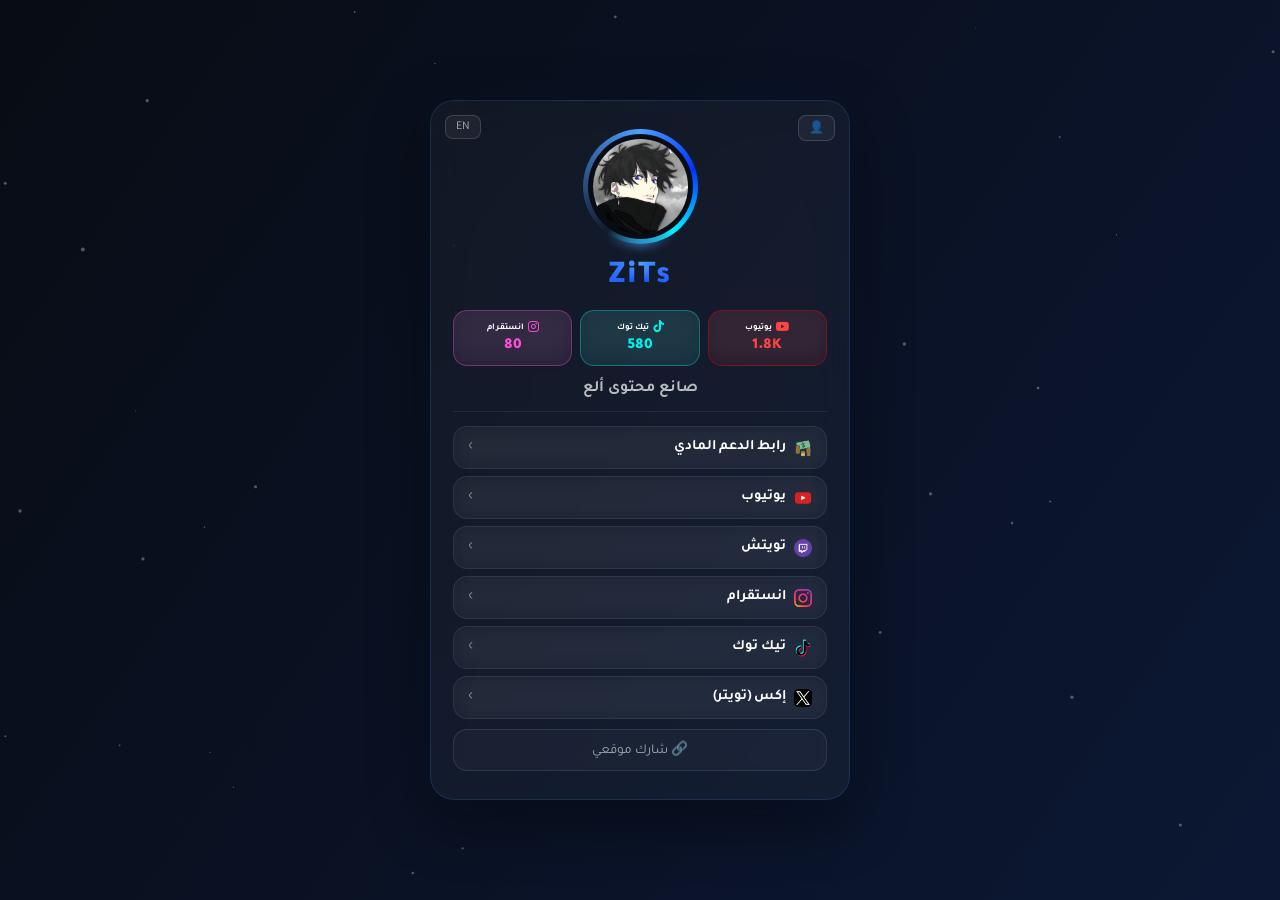
<file: index.html>
<!DOCTYPE html>
<html dir="rtl">

<head>
    <title>ZiTs</title>
    <meta name="viewport" content="width=device-width, initial-scale=1.0">
    <link rel="stylesheet" href="zits.css">
    <link href="https://fonts.googleapis.com/css2?family=Tajawal:wght@400;700;900&display=swap" rel="stylesheet">
    <link rel="stylesheet" href="https://cdnjs.cloudflare.com/ajax/libs/font-awesome/6.5.1/css/all.min.css" />
</head>

<body>
    <div class="zits">
        <div class="card">

            <!-- زر اللغة -->
            <div class="top-buttons">
                <button class="about-btn" id="openAbout">
                    👤
                </button>
                <button class="lang-btn" onclick="toggleLang()">EN</button>
            </div>
            <!-- النافذة -->
            <div class="about-popup" id="aboutPopup">

                <div class="popup-box">

                    <!-- زر الإغلاق -->
                    <button class="close-popup" id="closeAbout">
                        ✕
                    </button>

                    <h2 id="meee">من أنا ؟</h2>

                    <p id="aboutText">
                        مرحبا! أنا ZiTs، صانع محتوى ألعاب من السعودية. أصنع محتوى على يوتيوب وتيك توك. 🎮
                    </p>

                </div>

            </div>

            <!-- الصورة -->
            <div class="avatar-wrap">
                <div class="orbit-ring"></div>
                <img class="avatar" src="photo_2026-04-23_19-03-08.jpg" alt="zits avatar">
            </div>

            <!-- الاسم -->
            <h1>ZiTs</h1>

            <!-- إحصائيات -->
            <section class="social-stats">
                <div class="stat-card youtube">
                    <div class="glow"></div>
                    <div class="platform">
                        <i class="fa-brands fa-youtube"></i>
                        <span>يوتيوب</span>
                    </div>
                    <h3 id="yt-count">0</h3>
                </div>
                <div class="stat-card tiktok">
                    <div class="glow"></div>
                    <div class="platform">
                        <i class="fa-brands fa-tiktok"></i>
                        <span>تيك توك</span>
                    </div>
                    <h3 id="tt-count">0</h3>
                </div>
                <div class="stat-card instagram">
                    <div class="glow"></div>
                    <div class="platform">
                        <i class="fa-brands fa-instagram"></i>
                        <span>انستقرام</span>
                    </div>
                    <h3 id="ig-count">0</h3>
                </div>
            </section>

            <!-- النص -->
            <p id="typing"></p>

            <!-- الروابط -->
            <div class="buttons">
                <a class="links str" href="https://creators.sa/zitslv">
                    <div class="link-content">
                        <img src="cash_icon-icons.com_51090.png" alt="Support">
                        رابط الدعم المادي
                    </div>
                    <span class="arrow">›</span>
                </a>
                <a class="links yt" href="https://youtube.com/@zitslv">
                    <div class="link-content">
                        <img src="YouTube_23392.png" alt="YouTube">
                        يوتيوب
                    </div>
                    <span class="arrow">›</span>
                </a>
                <a class="links tw" href="https://www.twitch.tv/zitslv">
                    <div class="link-content">
                        <img src="twitch_icon_146123.png" alt="Twitch">
                        تويتش
                    </div>
                    <span class="arrow">›</span>
                </a>
                <a class="links ig" href="https://www.instagram.com/zitslv/">
                    <div class="link-content">
                        <img src="Instagram_icon-icons.com_66804.png" alt="Instagram">
                        انستقرام
                    </div>
                    <span class="arrow">›</span>
                </a>
                <a class="links tt" href="https://tiktok.com/@zitslv">
                    <div class="link-content">
                        <img src="media_social_tiktok_icon_124256.png" alt="TikTok">
                        تيك توك
                    </div>
                    <span class="arrow">›</span>
                </a>
                <a class="links x" href="https://x.com/zitslv">
                    <div class="link-content">
                        <img src="268058_x-logo-icon.png" alt="X">
                        إكس (تويتر)
                    </div>
                    <span class="arrow">›</span>
                </a>
            </div>

            <!-- زر المشاركة -->
            <button class="share-btn" onclick="shareMe()">
                🔗 شارك موقعي
            </button>

        </div>
    </div>

    <script src="zits.js"></script>
</body>

</html>
</file>
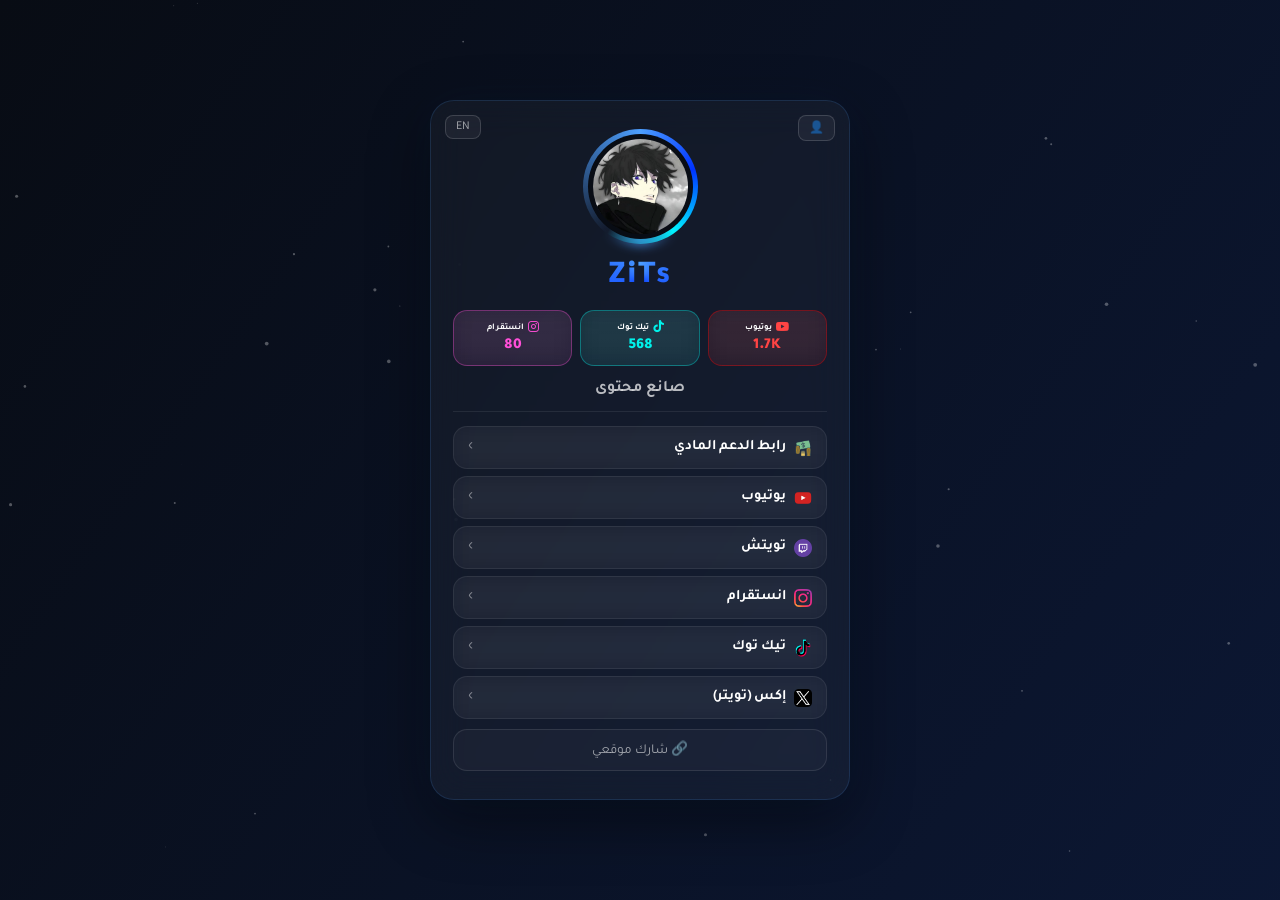
<file: zits.html>
<!DOCTYPE html>
<html dir="rtl">

<head>
    <title>ZiTs</title>
    <meta name="viewport" content="width=device-width, initial-scale=1.0">
    <link rel="stylesheet" href="zits.css">
    <link href="https://fonts.googleapis.com/css2?family=Tajawal:wght@400;700;900&display=swap" rel="stylesheet">
    <link rel="stylesheet" href="https://cdnjs.cloudflare.com/ajax/libs/font-awesome/6.5.1/css/all.min.css" />
</head>

<body>
    <div class="zits">
        <div class="card">

            <!-- زر اللغة -->
            <div class="top-buttons">
                <button class="about-btn" id="openAbout">
                    👤
                </button>
                <button class="lang-btn" onclick="toggleLang()">EN</button>
            </div>
            <!-- النافذة -->
            <div class="about-popup" id="aboutPopup">

                <div class="popup-box">

                    <!-- زر الإغلاق -->
                    <button class="close-popup" id="closeAbout">
                        ✕
                    </button>

                    <h2 id="meee">من أنا ؟</h2>

                    <p id="aboutText">
                        مرحبا! أنا ZiTs، صانع محتوى ألعاب من السعودية. أصنع محتوى على يوتيوب وتيك توك. 🎮
                    </p>

                </div>

            </div>

            <!-- الصورة -->
            <div class="avatar-wrap">
                <div class="orbit-ring"></div>
                <img class="avatar" src="photo_2026-04-23_19-03-08.jpg" alt="zits avatar">
            </div>

            <!-- الاسم -->
            <h1>ZiTs</h1>

            <!-- إحصائيات -->
            <section class="social-stats">
                <div class="stat-card youtube">
                    <div class="glow"></div>
                    <div class="platform">
                        <i class="fa-brands fa-youtube"></i>
                        <span>يوتيوب</span>
                    </div>
                    <h3 id="yt-count">0</h3>
                </div>
                <div class="stat-card tiktok">
                    <div class="glow"></div>
                    <div class="platform">
                        <i class="fa-brands fa-tiktok"></i>
                        <span>تيك توك</span>
                    </div>
                    <h3 id="tt-count">0</h3>
                </div>
                <div class="stat-card instagram">
                    <div class="glow"></div>
                    <div class="platform">
                        <i class="fa-brands fa-instagram"></i>
                        <span>انستقرام</span>
                    </div>
                    <h3 id="ig-count">0</h3>
                </div>
            </section>

            <!-- النص -->
            <p id="typing"></p>

            <!-- الروابط -->
            <div class="buttons">
                <a class="links str" href="https://creators.sa/zitslv">
                    <div class="link-content">
                        <img src="cash_icon-icons.com_51090.png" alt="Support">
                        رابط الدعم المادي
                    </div>
                    <span class="arrow">›</span>
                </a>
                <a class="links yt" href="https://youtube.com/@zitslv">
                    <div class="link-content">
                        <img src="YouTube_23392.png" alt="YouTube">
                        يوتيوب
                    </div>
                    <span class="arrow">›</span>
                </a>
                <a class="links tw" href="https://www.twitch.tv/zitslv">
                    <div class="link-content">
                        <img src="twitch_icon_146123.png" alt="Twitch">
                        تويتش
                    </div>
                    <span class="arrow">›</span>
                </a>
                <a class="links ig" href="https://www.instagram.com/zitslv/">
                    <div class="link-content">
                        <img src="Instagram_icon-icons.com_66804.png" alt="Instagram">
                        انستقرام
                    </div>
                    <span class="arrow">›</span>
                </a>
                <a class="links tt" href="https://tiktok.com/@zitslv">
                    <div class="link-content">
                        <img src="media_social_tiktok_icon_124256.png" alt="TikTok">
                        تيك توك
                    </div>
                    <span class="arrow">›</span>
                </a>
                <a class="links x" href="https://x.com/zitslv">
                    <div class="link-content">
                        <img src="268058_x-logo-icon.png" alt="X">
                        إكس (تويتر)
                    </div>
                    <span class="arrow">›</span>
                </a>
            </div>

            <!-- زر المشاركة -->
            <button class="share-btn" onclick="shareMe()">
                🔗 شارك موقعي
            </button>

        </div>
    </div>

    <script src="zits.js"></script>
</body>

</html>
</file>
<file: zits.css>
/* =========================
   RESET
========================= */

* {
  margin: 0;
  padding: 0;
  box-sizing: border-box;
}

/* =========================
   ROOT
========================= */

:root {
  --dark: #080c14;
  --card: rgba(255, 255, 255, 0.04);
  --border: rgba(255, 255, 255, 0.08);
  --white: #ffffff;
}

/* =========================
   HTML & BODY
========================= */

html,
body {
  height: 100%;
}

body {
  min-height: 100vh;
  display: flex;
  justify-content: center;
  align-items: center;
  padding: 20px;
  font-family: "Tajawal", sans-serif;
  background: linear-gradient(125deg, #080c14, #0d1b3e, #080c14, #0a1128);
  background-size: 400% 400%;
  animation: bgMove 10s ease infinite;
  overflow: hidden;
}

/* =========================
   MAIN CARD
========================= */

.card {
  width: min(420px, 92vw); /* ← مرن على كل الشاشات */
  padding: 28px 22px;
  border-radius: 24px;
  background: var(--card);
  backdrop-filter: blur(18px);
  border: 1px solid rgba(77, 159, 255, 0.15);
  box-shadow:
    0 20px 60px rgba(0, 0, 0, 0.45),
    0 0 40px rgba(77, 159, 255, 0.05);
  text-align: center;
  animation: fadeIn 0.8s ease;
  position: relative;
}

/* =========================
   AVATAR WRAP
========================= */

.avatar-wrap {
  position: relative;
  width: 115px;
  height: 115px;
  margin: 0 auto 14px;
  display: flex;
  justify-content: center;
  align-items: center;
  border-radius: 50%;
  isolation: isolate;
}

.avatar {
  width: 95px;
  height: 95px;
  border-radius: 50%;
  object-fit: cover;
  position: relative;
  z-index: 3;
}

/* =========================
   ORBIT RING
========================= */

.orbit-ring {
  position: absolute;
  inset: 0;
  border-radius: 50%;
  background: conic-gradient(
    from 0deg,
    #4d9fff,
    #0033ff,
    #00f5ff,
    transparent 60%,
    #4d9fff
  );
  animation: spin 2.5s linear infinite;
  z-index: 1;
}

.orbit-ring::before {
  content: "";
  position: absolute;
  inset: 5px;
  border-radius: 50%;
  background: #080c14;
  z-index: 2;
}

.orbit-ring::after {
  content: "";
  position: absolute;
  inset: -3px;
  border-radius: 50%;
  background: conic-gradient(
    from 0deg,
    transparent 40%,
    #4d9fff,
    transparent 60%
  );
  animation: spin 2.5s linear infinite reverse;
  filter: blur(4px);
  opacity: 0.6;
  z-index: 0;
}

/* =========================
   TITLE
========================= */

h1 {
  background: conic-gradient(from 0deg, #4d9fff, #0033ff, #4d9fff);
  -webkit-background-clip: text;
  background-clip: text;
  -webkit-text-fill-color: transparent;
  font-size: 2rem;
  font-weight: 900;
  letter-spacing: 2px;
  margin-bottom: 6px;
}

/* =========================
   TYPING TEXT
========================= */

#typing {
  color: rgba(255, 255, 255, 0.7);
  font-size: 1rem; /* ← زود من 0.82rem */
  font-weight: 600; /* ← أضف هذا */
  min-height: 20px;
  margin-bottom: 14px;
  padding-bottom: 12px;
  border-bottom: 1px solid rgba(255, 255, 255, 0.08);
}

/* =========================
   SOCIAL STATS
========================= */

.social-stats {
  display: flex;
  justify-content: center;
  gap: 8px;
  margin: 14px 0;
}

/* =========================
   STAT CARDS
========================= */

.stat-card {
  position: relative;
  flex: 1;
  padding: 10px 4px;
  border-radius: 14px;
  background: linear-gradient(
    180deg,
    rgba(255, 255, 255, 0.04),
    rgba(255, 255, 255, 0.015)
  );
  border: 1px solid rgba(255, 255, 255, 0.07);
  backdrop-filter: blur(12px);
  overflow: hidden;
  transition: 0.25s;
}

.stat-card:hover {
  transform: translateY(-3px) scale(1.02);
}

/* Glow */
.glow {
  position: absolute;
  inset: -70%;
  opacity: 0.08;
  filter: blur(30px);
  z-index: 0;
  animation: rotateGlow 8s linear infinite;
}

/* Shine on hover */
.stat-card::before {
  content: "";
  position: absolute;
  top: 0;
  left: -130%;
  width: 60%;
  height: 100%;
  background: linear-gradient(
    90deg,
    transparent,
    rgba(255, 255, 255, 0.08),
    transparent
  );
  transform: skewX(-20deg);
  transition: 0.6s;
}

.stat-card:hover::before {
  left: 150%;
}

.platform {
  position: relative;
  z-index: 2;
  display: flex;
  align-items: center;
  justify-content: center;
  gap: 4px;
  margin-bottom: 4px;
}

.platform i {
  font-size: 0.75rem;
}
.platform span {
  color: white;
  font-size: 0.55rem;
  font-weight: 700;
}

.stat-card h3 {
  position: relative;
  z-index: 2;
  text-align: center;
  font-size: 0.95rem;
  font-weight: 900;
}

/* Platform Colors */
.youtube {
  border: 1px solid rgba(255, 0, 0, 0.4);
}
.youtube .glow {
  background: red;
}
.youtube i,
.youtube h3 {
  color: #ff4444;
}

.tiktok {
  border: 1px solid rgba(0, 242, 234, 0.4);
}
.tiktok .glow {
  background: #00f2ea;
}
.tiktok i,
.tiktok h3 {
  color: #00f2ea;
}

.instagram {
  border: 1px solid rgba(255, 79, 216, 0.4);
}
.instagram .glow {
  background: #ff4fd8;
}
.instagram i,
.instagram h3 {
  color: #ff4fd8;
}

/* =========================
   BUTTONS
========================= */

.buttons {
  display: flex;
  flex-direction: column;
  gap: 7px;
  margin-top: 10px;
}

.links {
  width: 100%;
  padding: 11px 14px;
  border-radius: 14px;
  background: rgba(255, 255, 255, 0.03);
  border: 1px solid rgba(255, 255, 255, 0.08);
  backdrop-filter: blur(10px);
  color: white;
  text-decoration: none;
  display: flex;
  align-items: center;
  justify-content: space-between;
  transition: 0.25s;
}

.links:hover {
  background: rgba(255, 255, 255, 0.06);
  transform: translateY(-2px);
}

.link-content {
  display: flex;
  align-items: center;
  gap: 8px;
  font-size: 0.9rem;
  font-weight: 600;
}

.links img {
  width: 18px;
  height: 18px;
  object-fit: contain;
}

.arrow {
  opacity: 0.45;
  font-size: 1rem;
  transition: 0.25s;
}

.links:hover .arrow {
  opacity: 1;
  transform: translateX(3px);
}

/* Hover Colors */
.str:hover {
  border-color: #56ff4d;
  box-shadow: 0 0 15px rgba(77, 255, 77, 0.25);
}
.yt:hover {
  border-color: #923131;
  box-shadow: 0 0 15px rgba(255, 0, 0, 0.25);
}
.tw:hover {
  border-color: #9146ff;
  box-shadow: 0 0 15px rgba(145, 70, 255, 0.25);
}
.ig:hover {
  border-color: #e1306c;
  box-shadow: 0 0 15px rgba(225, 48, 108, 0.25);
}
.tt:hover {
  border-color: #00f2ea;
  box-shadow: 0 0 15px rgba(0, 242, 234, 0.25);
}
.x:hover {
  border-color: white;
  box-shadow: 0 0 15px rgba(255, 255, 255, 0.25);
}

/* =========================
   RESPONSIVE
========================= */

/* iPad */
@media (max-width: 768px) {
  .card {
    padding: 24px 20px;
  }
  .stat-card h3 {
    font-size: 0.88rem;
  }
}

/* Mobile */
@media (max-width: 480px) {
  body {
    padding: 16px;
  }
  .card {
    padding: 20px 16px;
  }
  .avatar-wrap {
    width: 100px;
    height: 100px;
  }
  .avatar {
    width: 82px;
    height: 82px;
  }
  h1 {
    font-size: 1.7rem;
  }
  .social-stats {
    gap: 6px;
  }
  .stat-card h3 {
    font-size: 0.82rem;
  }
  .links {
    padding: 10px 12px;
  }
  .link-content {
    font-size: 0.82rem;
  }
}

/* Small Mobile */
@media (max-width: 360px) {
  .card {
    padding: 16px 12px;
  }
  h1 {
    font-size: 1.5rem;
  }
  .platform span {
    font-size: 0.48rem;
  }
  .stat-card h3 {
    font-size: 0.75rem;
  }
  .link-content {
    font-size: 0.78rem;
  }
}

/* =========================
   ANIMATIONS
========================= */

@keyframes fadeIn {
  from {
    opacity: 0;
    transform: translateY(40px);
  }
  to {
    opacity: 1;
    transform: translateY(0);
  }
}

@keyframes spin {
  to {
    transform: rotate(360deg);
  }
}

@keyframes rotateGlow {
  from {
    transform: rotate(0deg);
  }
  to {
    transform: rotate(360deg);
  }
}

@keyframes bgMove {
  0% {
    background-position: 0% 50%;
  }
  50% {
    background-position: 100% 50%;
  }
  100% {
    background-position: 0% 50%;
  }
}
.share-btn {
  width: 100%;
  margin-top: 10px;
  padding: 10px;
  border-radius: 14px;
  border: 1px solid rgba(255, 255, 255, 0.1);
  background: rgba(255, 255, 255, 0.03);
  color: rgba(255, 255, 255, 0.6);
  font-family: "Tajawal", sans-serif;
  font-size: 0.85rem;
  cursor: pointer;
  transition: 0.25s;
}

.share-btn:hover {
  background: rgba(255, 255, 255, 0.07);
  color: white;
}
.lang-btn {
  position: absolute;
  top: 14px;
  left: 14px;
  padding: 4px 10px;
  border-radius: 8px;
  border: 1px solid rgba(255, 255, 255, 0.15);
  background: rgba(255, 255, 255, 0.05);
  color: rgba(255, 255, 255, 0.6);
  font-family: "Tajawal", sans-serif;
  font-size: 0.75rem;
  cursor: pointer;
  transition: 0.25s;
}

.lang-btn:hover {
  background: rgba(255, 255, 255, 0.1);
  color: white;
}
.about-btn {
  position: absolute;
  top: 14px;
  right: 14px;
  padding: 4px 10px;
  border-radius: 8px;
  border: 1px solid rgba(255, 255, 255, 0.15);
  background: rgba(255, 255, 255, 0.05);
  color: rgba(255, 255, 255, 0.6);
  font-family: "Tajawal", sans-serif;
  font-size: 0.75rem;
  cursor: pointer;
  transition: 0.25s;
}

.about-btn:hover {
  background: rgba(255, 255, 255, 0.1);
  color: white;
}
/* =========================
   POPUP
========================= */

.about-popup{
  position:fixed;

  inset:0;

  background:
  rgba(0,0,0,.55);

  backdrop-filter:blur(8px);

  display:flex;
  justify-content:center;
  align-items:center;

  opacity:0;
  visibility:hidden;

  transition:.3s;

  z-index:9999;
}

/* Active */

.about-popup.active{
  opacity:1;
  visibility:visible;
}

/* =========================
   POPUP BOX
========================= */

.popup-box{
  position:relative;

  width:360px;

  padding:24px;

  border-radius:24px;

  background:
  rgba(15,23,42,.92);

  border:
  1px solid rgba(255,255,255,.08);

  box-shadow:
  0 0 40px rgba(0,0,0,.45);

  text-align:center;

  animation:popupShow .35s ease;
}

/* Title */

.popup-box h2{
  color:white;

  margin-bottom:14px;

  font-size:1.4rem;
}

/* Text */

.popup-box p{
  color:rgba(255,255,255,.72);

  line-height:1.7;

  font-size:.9rem;

  border:none;

  margin:0;

  padding:0;
}

/* Close Button */

.close-popup{
  position:absolute;

  top:12px;
  right:12px;

  width:32px;
  height:32px;

  border:none;

  border-radius:50%;

  background:
  rgba(255,255,255,.05);

  color:white;

  cursor:pointer;

  transition:.25s;
}

.close-popup:hover{
  background:
  rgba(255,255,255,.12);

  transform:rotate(90deg);
}

/* =========================
   ANIMATION
========================= */

@keyframes popupShow{

  from{
    opacity:0;
    transform:
    translateY(20px)
    scale(.95);
  }

  to{
    opacity:1;
    transform:
    translateY(0)
    scale(1);
  }

}
#aboutText {
  color: rgba(255, 255, 255, 0.7);
  font-size: 1rem; /* ← زود من 0.82rem */
  font-weight: 600; /* ← أضف هذا */
  min-height: 20px;
  margin-bottom: 14px;
  padding-bottom: 12px;
}
</file>
